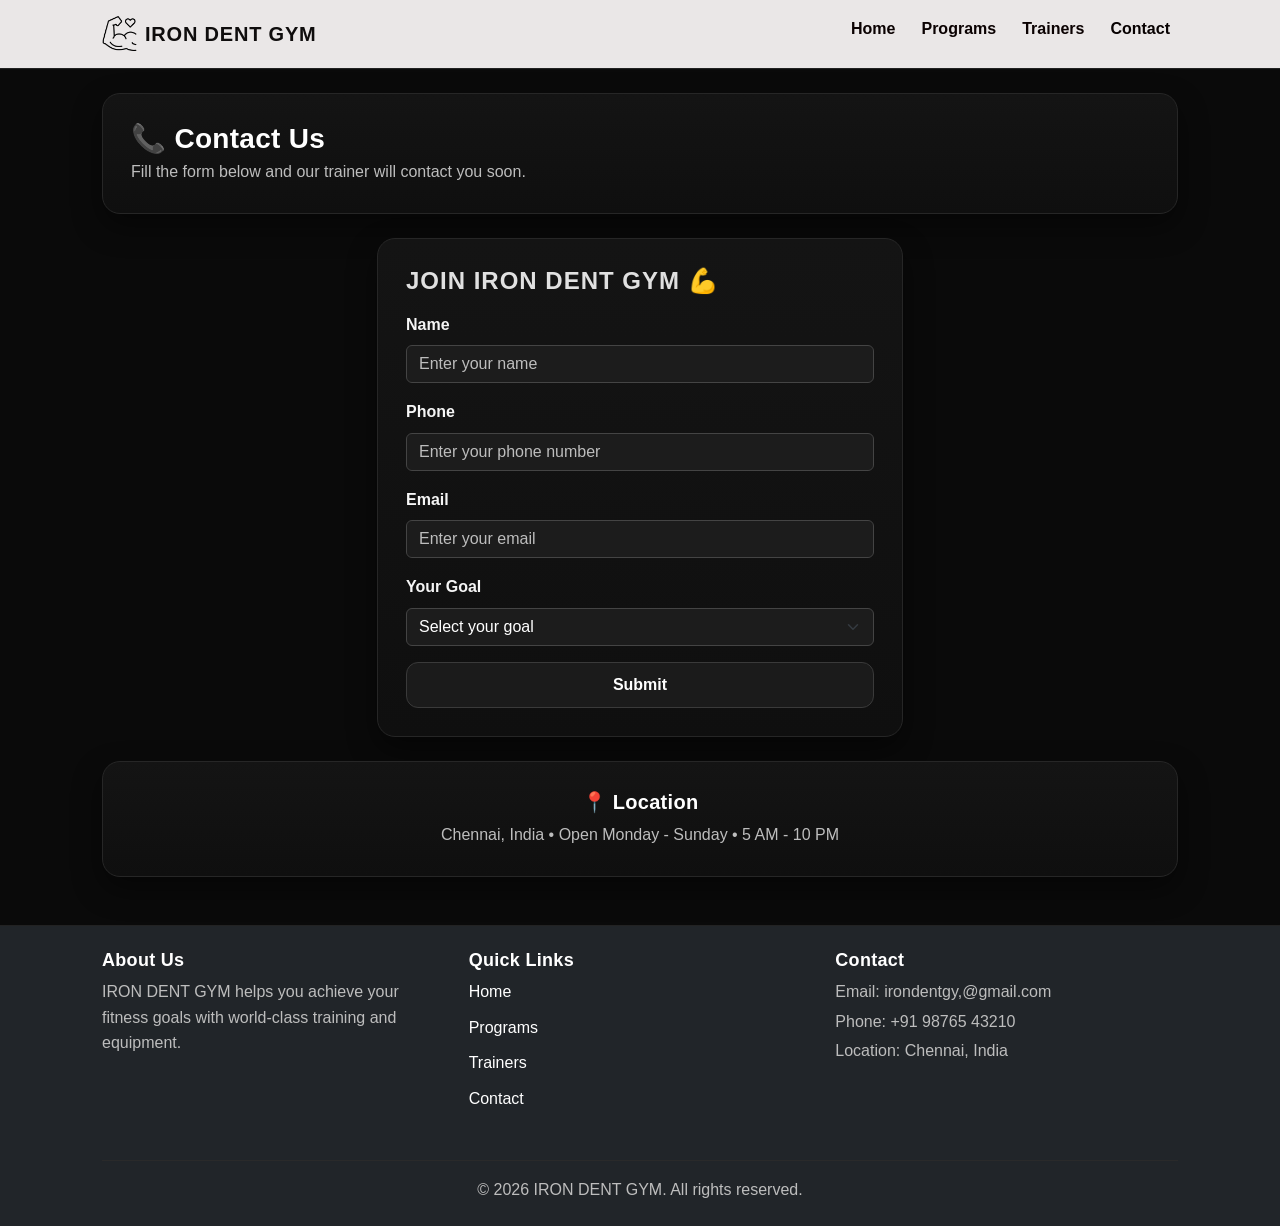
<file: contact.html>
<!DOCTYPE html>
<html lang="en">
<head>
  <meta charset="UTF-8" />
  <meta name="viewport" content="width=device-width, initial-scale=1.0" />
  <title>Contact - IRON DENT GYM</title>

  <!-- Bootstrap CSS -->
  <link
    href="https://cdn.jsdelivr.net/npm/bootstrap@5.3.3/dist/css/bootstrap.min.css"
    rel="stylesheet"
  />

  <!-- Your CSS -->
  <link rel="stylesheet" href="style.css" />
</head>

<body>

  
  <nav class="navbar navbar-expand-lg navbar-dark">
    <div class="container">

      <a class="navbar-brand fw-bold d-flex align-items-center gap-2" href="index.html">
        <img src="muscle.png" alt="Power Gym Logo" width="35" height="35">
        IRON DENT GYM
      </a>

      <button class="navbar-toggler" type="button" data-bs-toggle="collapse"
        data-bs-target="#navbarSupportedContent" aria-controls="navbarSupportedContent"
        aria-expanded="false" aria-label="Toggle navigation">
        <span class="navbar-toggler-icon"></span>
      </button>

      <div class="collapse navbar-collapse" id="navbarSupportedContent">
        <ul class="navbar-nav ms-auto mb-2 mb-lg-0">

          <li class="nav-item">
            <a class="nav-link" href="index.html">Home</a>
          </li>

          <li class="nav-item">
            <a class="nav-link" href="programs.html">Programs</a>
          </li>

          <li class="nav-item">
            <a class="nav-link" href="trainers.html">Trainers</a>
          </li>

          <li class="nav-item">
            <a class="nav-link active" href="contact.html">Contact</a>
          </li>

        </ul>
      </div>

    </div>
  </nav>

 
  <div class="container mt-4">

   
    <div class="card shadow-sm border-0 mb-4">
      <div class="card-body p-4">
        <h2 class="fw-bold mb-1">📞 Contact Us</h2>
        <p class="text-muted mb-0">
          Fill the form below and our trainer will contact you soon.
        </p>
      </div>
    </div>

   
    <div class="row justify-content-center">
      <div class="col-md-8 col-lg-6">

        <div class="card shadow-sm border-0">
          <div class="card-body p-4">

            <h4 class="fw-bold mb-3">Join IRON DENT GYM 💪</h4>

            <form>

            
              <div class="mb-3">
                <label class="form-label fw-semibold">Name</label>
                <input type="text" class="form-control" placeholder="Enter your name" required>
              </div>

              
              <div class="mb-3">
                <label class="form-label fw-semibold">Phone</label>
                <input type="text" class="form-control" placeholder="Enter your phone number" required>
              </div>

              
              <div class="mb-3">
                <label class="form-label fw-semibold">Email</label>
                <input type="email" class="form-control" placeholder="Enter your email" required>
              </div>

              
              <div class="mb-3">
                <label class="form-label fw-semibold">Your Goal</label>
                <select class="form-select" required>
                  <option value="">Select your goal</option>
                  <option>Fat Loss</option>
                  <option>Muscle Gain</option>
                  <option>Fitness</option>
                </select>
              </div>

              
              <button type="submit" class="btn btn-dark w-100">
                Submit
              </button>

            </form>

          </div>
        </div>

      </div>
    </div>

    
    <div class="card shadow-sm border-0 mt-4">
      <div class="card-body p-4 text-center">
        <h5 class="fw-bold mb-2">📍 Location</h5>
        <p class="text-muted mb-0">
          Chennai, India • Open Monday - Sunday • 5 AM - 10 PM
        </p>
      </div>
    </div>

  </div>

 
  <footer class="bg-dark text-white mt-5">
    <div class="container py-4">
      <div class="row">

        <div class="col-md-4 mb-3">
          <h5 class="fw-bold">About Us</h5>
          <p class="text-white-50">
            IRON DENT GYM helps you achieve your fitness goals with world-class training and equipment.
          </p>
        </div>

        <div class="col-md-4 mb-3">
          <h5 class="fw-bold">Quick Links</h5>
          <ul class="list-unstyled">
            <li><a href="index.html" class="text-white text-decoration-none">Home</a></li>
            <li><a href="programs.html" class="text-white text-decoration-none">Programs</a></li>
            <li><a href="trainers.html" class="text-white text-decoration-none">Trainers</a></li>
            <li><a href="contact.html" class="text-white text-decoration-none">Contact</a></li>
          </ul>
        </div>

        <div class="col-md-4 mb-3">
          <h5 class="fw-bold">Contact</h5>
          <p class="text-white-50 mb-1">Email: irondentgy,@gmail.com</p>
          <p class="text-white-50 mb-1">Phone: +91 98765 43210</p>
          <p class="text-white-50">Location: Chennai, India</p>
        </div>

      </div>

      <div class="text-center mt-3 pt-3 border-top border-secondary">
        <p class="mb-0">&copy; 2026 IRON DENT GYM. All rights reserved.</p>
      </div>
    </div>
  </footer>

  
  <script src="https://cdn.jsdelivr.net/npm/bootstrap@5.3.3/dist/js/bootstrap.bundle.min.js"></script>

</body>
</html>
</file>
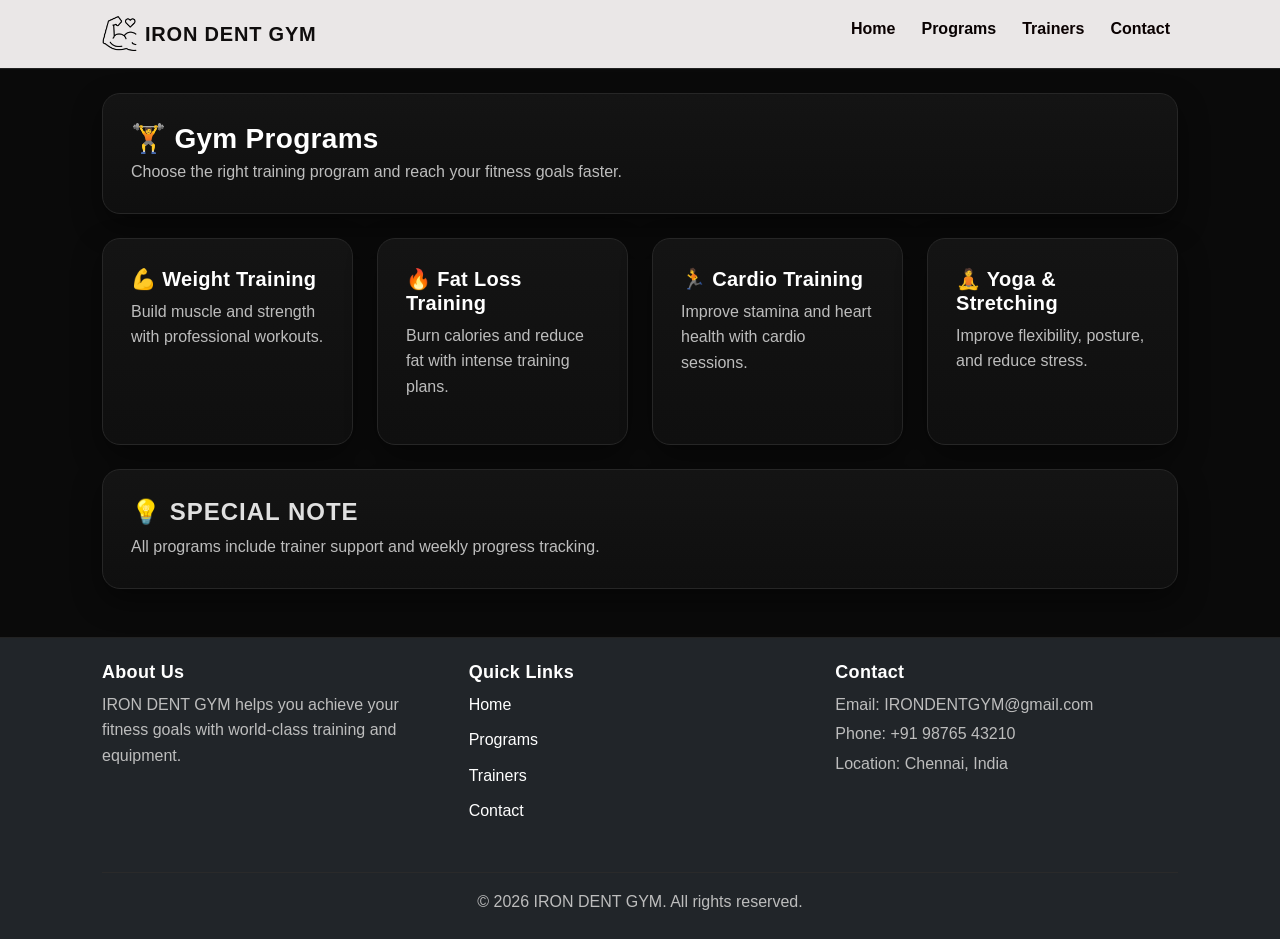
<file: programs.html>
<!DOCTYPE html>
<html lang="en">
<head>
  <meta charset="UTF-8" />
  <meta name="viewport" content="width=device-width, initial-scale=1.0" />
  <title>Programs - IRON DENT GYM</title>

  
  <link
    href="https://cdn.jsdelivr.net/npm/bootstrap@5.3.3/dist/css/bootstrap.min.css"
    rel="stylesheet"
  />

 
  <link rel="stylesheet" href="style.css" />
</head>

<body>


  <nav class="navbar navbar-expand-lg navbar-dark">
    <div class="container">

      <a class="navbar-brand fw-bold d-flex align-items-center gap-2" href="index.html">
        <img src="muscle.png" alt="Power Gym Logo" width="35" height="35">
        IRON DENT GYM
      </a>

      <button class="navbar-toggler" type="button" data-bs-toggle="collapse"
        data-bs-target="#navbarSupportedContent" aria-controls="navbarSupportedContent"
        aria-expanded="false" aria-label="Toggle navigation">
        <span class="navbar-toggler-icon"></span>
      </button>

      <div class="collapse navbar-collapse" id="navbarSupportedContent">
        <ul class="navbar-nav ms-auto mb-2 mb-lg-0">

          <li class="nav-item">
            <a class="nav-link" href="index.html">Home</a>
          </li>

          <li class="nav-item">
            <a class="nav-link active" href="programs.html">Programs</a>
          </li>

          <li class="nav-item">
            <a class="nav-link" href="trainers.html">Trainers</a>
          </li>

          <li class="nav-item">
            <a class="nav-link" href="contact.html">Contact</a>
          </li>

        </ul>
      </div>

    </div>
  </nav>


  <div class="container mt-4">

  
    <div class="card shadow-sm border-0 mb-4">
      <div class="card-body p-4">
        <h2 class="fw-bold mb-1">🏋️ Gym Programs</h2>
        <p class="text-muted mb-0">
          Choose the right training program and reach your fitness goals faster.
        </p>
      </div>
    </div>

   
    <div class="row g-4">

      <div class="col-md-6 col-lg-3">
        <div class="card h-100 shadow-sm border-0">
          <div class="card-body p-4">
            <h5 class="fw-bold">💪 Weight Training</h5>
            <p class="text-muted">
              Build muscle and strength with professional workouts.
            </p>
          </div>
        </div>
      </div>

      <div class="col-md-6 col-lg-3">
        <div class="card h-100 shadow-sm border-0">
          <div class="card-body p-4">
            <h5 class="fw-bold">🔥 Fat Loss Training</h5>
            <p class="text-muted">
              Burn calories and reduce fat with intense training plans.
            </p>
          </div>
        </div>
      </div>

      <div class="col-md-6 col-lg-3">
        <div class="card h-100 shadow-sm border-0">
          <div class="card-body p-4">
            <h5 class="fw-bold">🏃 Cardio Training</h5>
            <p class="text-muted">
              Improve stamina and heart health with cardio sessions.
            </p>
          </div>
        </div>
      </div>

      <div class="col-md-6 col-lg-3">
        <div class="card h-100 shadow-sm border-0">
          <div class="card-body p-4">
            <h5 class="fw-bold">🧘 Yoga & Stretching</h5>
            <p class="text-muted">
              Improve flexibility, posture, and reduce stress.
            </p>
          </div>
        </div>
      </div>

    </div>


    <div class="card shadow-sm border-0 mt-4">
      <div class="card-body p-4">
        <h4 class="fw-bold">💡 Special Note</h4>
        <p class="text-muted mb-0">
          All programs include trainer support and weekly progress tracking.
        </p>
      </div>
    </div>

  </div>


  <footer class="bg-dark text-white mt-5">
    <div class="container py-4">
      <div class="row">

        <div class="col-md-4 mb-3">
          <h5 class="fw-bold">About Us</h5>
          <p class="text-white-50">
            IRON DENT GYM helps you achieve your fitness goals with world-class training and equipment.
          </p>
        </div>

        <div class="col-md-4 mb-3">
          <h5 class="fw-bold">Quick Links</h5>
          <ul class="list-unstyled">
            <li><a href="index.html" class="text-white text-decoration-none">Home</a></li>
            <li><a href="programs.html" class="text-white text-decoration-none">Programs</a></li>
            <li><a href="trainers.html" class="text-white text-decoration-none">Trainers</a></li>
            <li><a href="contact.html" class="text-white text-decoration-none">Contact</a></li>
          </ul>
        </div>

        <div class="col-md-4 mb-3">
          <h5 class="fw-bold">Contact</h5>
          <p class="text-white-50 mb-1">Email: IRONDENTGYM@gmail.com</p>
          <p class="text-white-50 mb-1">Phone: +91 98765 43210</p>
          <p class="text-white-50">Location: Chennai, India</p>
        </div>

      </div>

      <div class="text-center mt-3 pt-3 border-top border-secondary">
        <p class="mb-0">&copy; 2026 IRON DENT GYM. All rights reserved.</p>
      </div>
    </div>
  </footer>


  <script src="https://cdn.jsdelivr.net/npm/bootstrap@5.3.3/dist/js/bootstrap.bundle.min.js"></script>

</body>
</html>
</file>
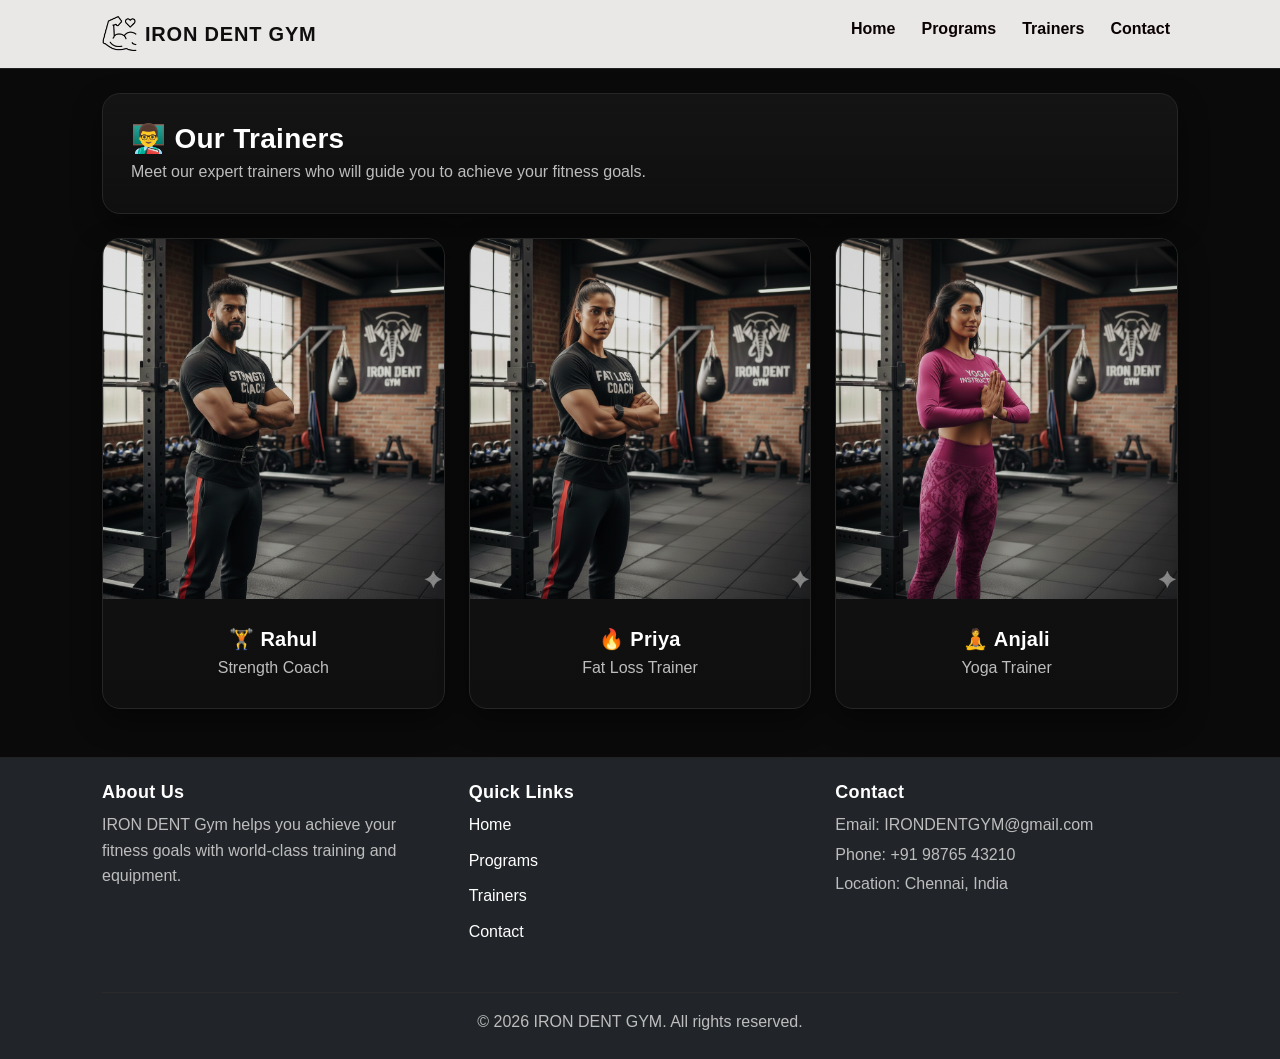
<file: trainers.html>
<!DOCTYPE html>
<html lang="en">
<head>
  <meta charset="UTF-8" />
  <meta name="viewport" content="width=device-width, initial-scale=1.0" />
  <title>Trainers - IRON DENT GYM</title>

 
  <link
    href="https://cdn.jsdelivr.net/npm/bootstrap@5.3.3/dist/css/bootstrap.min.css"
    rel="stylesheet"
  />

  
  <link rel="stylesheet" href="style.css" />
</head>

<body>

 
  <nav class="navbar navbar-expand-lg navbar-dark">
    <div class="container">

      <a class="navbar-brand fw-bold d-flex align-items-center gap-2" href="index.html">
        <img src="muscle.png" alt="Power Gym Logo" width="35" height="35">
        IRON DENT GYM
      </a>

      <button class="navbar-toggler" type="button" data-bs-toggle="collapse"
        data-bs-target="#navbarSupportedContent" aria-controls="navbarSupportedContent"
        aria-expanded="false" aria-label="Toggle navigation">
        <span class="navbar-toggler-icon"></span>
      </button>

      <div class="collapse navbar-collapse" id="navbarSupportedContent">
        <ul class="navbar-nav ms-auto mb-2 mb-lg-0">

          <li class="nav-item">
            <a class="nav-link" href="index.html">Home</a>
          </li>

          <li class="nav-item">
            <a class="nav-link" href="programs.html">Programs</a>
          </li>

          <li class="nav-item">
            <a class="nav-link active" href="trainers.html">Trainers</a>
          </li>

          <li class="nav-item">
            <a class="nav-link" href="contact.html">Contact</a>
          </li>

        </ul>
      </div>

    </div>
  </nav>

  
  <div class="container mt-4">

    
    <div class="card shadow-sm border-0 mb-4">
      <div class="card-body p-4">
        <h2 class="fw-bold mb-1">👨‍🏫 Our Trainers</h2>
        <p class="text-muted mb-0">
          Meet our expert trainers who will guide you to achieve your fitness goals.
        </p>
      </div>
    </div>

    
    <div class="row g-4">

     
      <div class="col-md-6 col-lg-4">
        <div class="card shadow-sm border-0 h-100 text-center">
          <img
            src="Gemini_Generated_Image_r4dober4dober4do.png"
            class="card-img-top"
            alt="Rahul Trainer"
            style="height: 280px; object-fit: cover;"
          />
          <div class="card-body p-4">
            <h5 class="fw-bold mb-1">🏋️ Rahul</h5>
            <p class="text-muted mb-0">Strength Coach</p>
          </div>
        </div>
      </div>

     
      <div class="col-md-6 col-lg-4">
        <div class="card shadow-sm border-0 h-100 text-center">
          <img
            src="Gemini_Generated_Image_468qwl468qwl468q.png"
            class="card-img-top"
            alt="Priya Trainer"
            style="height: 280px; object-fit: cover;"
          />
          <div class="card-body p-4">
            <h5 class="fw-bold mb-1">🔥 Priya</h5>
            <p class="text-muted mb-0">Fat Loss Trainer</p>
          </div>
        </div>
      </div>

      
      <div class="col-md-6 col-lg-4">
        <div class="card shadow-sm border-0 h-100 text-center">
          <img
            src="Gemini_Generated_Image_a7mqpoa7mqpoa7mq.png"
            class="card-img-top"
            alt="Anjali Trainer"
            style="height: 280px; object-fit: cover;"
          />
          <div class="card-body p-4">
            <h5 class="fw-bold mb-1">🧘 Anjali</h5>
            <p class="text-muted mb-0">Yoga Trainer</p>
          </div>
        </div>
      </div>

    </div>

  </div>

 
  <footer class="bg-dark text-white mt-5">
    <div class="container py-4">
      <div class="row">

        <div class="col-md-4 mb-3">
          <h5 class="fw-bold">About Us</h5>
          <p class="text-white-50">
            IRON DENT Gym helps you achieve your fitness goals with world-class training and equipment.
          </p>
        </div>

        <div class="col-md-4 mb-3">
          <h5 class="fw-bold">Quick Links</h5>
          <ul class="list-unstyled">
            <li><a href="index.html" class="text-white text-decoration-none">Home</a></li>
            <li><a href="programs.html" class="text-white text-decoration-none">Programs</a></li>
            <li><a href="trainers.html" class="text-white text-decoration-none">Trainers</a></li>
            <li><a href="contact.html" class="text-white text-decoration-none">Contact</a></li>
          </ul>
        </div>

        <div class="col-md-4 mb-3">
          <h5 class="fw-bold">Contact</h5>
          <p class="text-white-50 mb-1">Email: IRONDENTGYM@gmail.com</p>
          <p class="text-white-50 mb-1">Phone: +91 98765 43210</p>
          <p class="text-white-50">Location: Chennai, India</p>
        </div>

      </div>

      <div class="text-center mt-3 pt-3 border-top border-secondary">
        <p class="mb-0">&copy; 2026 IRON DENT GYM. All rights reserved.</p>
      </div>
    </div>
  </footer>

 
  <script src="https://cdn.jsdelivr.net/npm/bootstrap@5.3.3/dist/js/bootstrap.bundle.min.js"></script>

</body>
</html>
</file>
<file: style.css>
/* ================================
   POWER GYM - PROFESSIONAL THEME
   Black + Grey Premium UI
================================ */

/* ---------- Global ---------- */
body {
  background: #0a0a0a !important;
  color: #f1f1f1 !important;
  font-family: "Segoe UI", Arial, sans-serif;
  line-height: 1.6;
}

/* Improve spacing */
.container {
  max-width: 1100px;
}

/* ---------- Navbar ---------- */
.navbar {
  background: rgba(247, 244, 244, 0.95) !important;
  border-bottom: 1px solid #222 !important;
  backdrop-filter: blur(8px);
}

.navbar-brand {
  color: #0f0d0d !important;
  font-weight: 800;
  letter-spacing: 0.8px;
  font-size: 20px;
}

.nav-link {
  color: #0b0202 !important;
  font-weight: 600;
  margin-left: 10px;
  transition: 0.2s ease-in-out;
}

.nav-link:hover {
  color: #090202 !important;
  transform: translateY(-1px);
}

.nav-link.active {
  color: #080202 !important;
}

/* ---------- Cards ---------- */
.card {
  background: linear-gradient(180deg, #141414, #0f0f0f) !important;
  border: 1px solid #262626 !important;
  border-radius: 18px !important;
  overflow: hidden;
  box-shadow: 0px 12px 30px rgba(0, 0, 0, 0.45) !important;
}

.card-body {
  padding: 28px !important;
}

/* ---------- Headings ---------- */
h2, h3, h5 {
  color: #ffffff !important;
  font-weight: 800 !important;
  letter-spacing: 0.3px;
}

h2 {
  font-size: 28px;
}

h3 {
  font-size: 22px;
}

/* ---------- Text ---------- */
p {
  color: #cfcfcf !important;
  font-size: 16px;
}

.text-muted {
  color: #bdbdbd !important;
}

.text-white-50 {
  color: #bdbdbd !important;
}

/* ---------- Lists ---------- */
ul {
  padding-left: 18px;
}

ul li {
  color: #d6d6d6 !important;
  margin-bottom: 10px;
  font-size: 16px;
}

/* ---------- Image ---------- */
.card-img-top {
  height: 360px !important;
  width: 100% !important;
  object-fit: cover !important;
  object-position: center !important;
  filter: contrast(1.05) brightness(0.9);
}

/* ---------- Buttons ---------- */
.btn-dark {
  background: #1b1b1b !important;
  border: 1px solid #3a3a3a !important;
  color: #ffffff !important;
  font-weight: 700 !important;
  padding: 10px 18px !important;
  border-radius: 12px !important;
  transition: 0.25s ease-in-out;
}

.btn-dark:hover {
  background: #2a2a2a !important;
  border-color: #5a5a5a !important;
  transform: translateY(-2px);
  box-shadow: 0px 10px 20px rgba(0, 0, 0, 0.45);
}

/* ---------- Footer ---------- */
footer {
  background: #000000 !important;
  border-top: 1px solid #222 !important;
}

footer h5 {
  font-size: 18px;
}

footer p {
  color: #bdbdbd !important;
  margin-bottom: 8px;
}

footer a {
  color: #bdbdbd !important;
  text-decoration: none !important;
  transition: 0.2s ease-in-out;
}

footer a:hover {
  color: #ffffff !important;
  text-decoration: underline !important;
}

/* ---------- Small improvements ---------- */
.border-secondary {
  border-color: #2a2a2a !important;
}

/* Make form labels bright so they are clearly visible */
.form-label {
  color: #f5f5f5 !important;   /* bright white */
  font-weight: 600;
}

/* Make placeholder text slightly grey */
.form-control::placeholder {
  color: #bdbdbd !important;
}

/* Input text color */
.form-control, .form-select {
  color: #ffffff !important;
  background-color: #1c1c1c !important;
  border: 1px solid #444 !important;
}

/* Input focus effect */
.form-control:focus, .form-select:focus {
  border-color: #888 !important;
  box-shadow: 0 0 0 0.2rem rgba(255, 255, 255, 0.1) !important;
}
/* Make Join Power Gym heading bright */
.card h4 {
  color: #ffffff !important;
}
/* Stylish heading color */
.card h4 {
  color: #e0e0e0 !important;
  letter-spacing: 1px;
  text-transform: uppercase;
}
</file>
